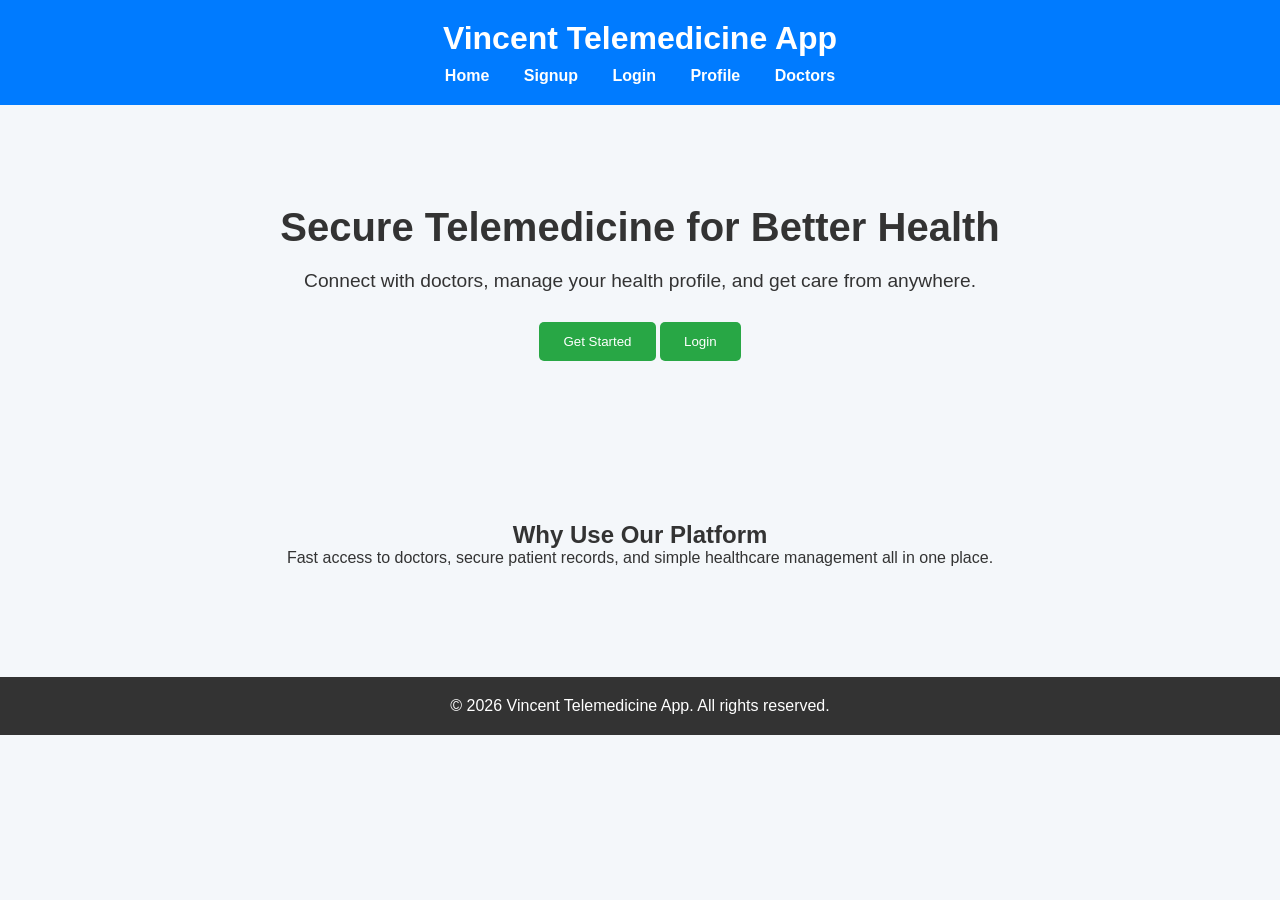
<file: index.html>
<!DOCTYPE html>
<html lang="en">
<head>
<meta charset="UTF-8">
<meta name="viewport" content="width=device-width, initial-scale=1.0">
<title>Vincent Telemedicine App</title>
<link rel="stylesheet" href="style.css">
</head>

<body>

<header>
    <h1>Vincent Telemedicine App</h1>

    <nav>
        <a href="index.html">Home</a>
        <a href="signup.html">Signup</a>
        <a href="login.html">Login</a>
        <a href="profile.html">Profile</a>
        <a href="doctor.html">Doctors</a>
    </nav>
</header>

<section class="hero">
    <h1>Secure Telemedicine for Better Health</h1>

    <p>
        Connect with doctors, manage your health profile, and get care from anywhere.
    </p>

    <button class="btn" onclick="window.location.href='signup.html'">
        Get Started
    </button>

    <button class="btn btn-secondary" onclick="window.location.href='login.html'">
        Login
    </button>
</section>

<section>
    <h2 style="text-align:center;">Why Use Our Platform</h2>

    <p style="max-width:800px;margin:auto;text-align:center;">
        Fast access to doctors, secure patient records, and simple healthcare management all in one place.
    </p>
</section>

<footer>
    <p>© 2026 Vincent Telemedicine App. All rights reserved.</p>
</footer>

</body>
</html>
</file>
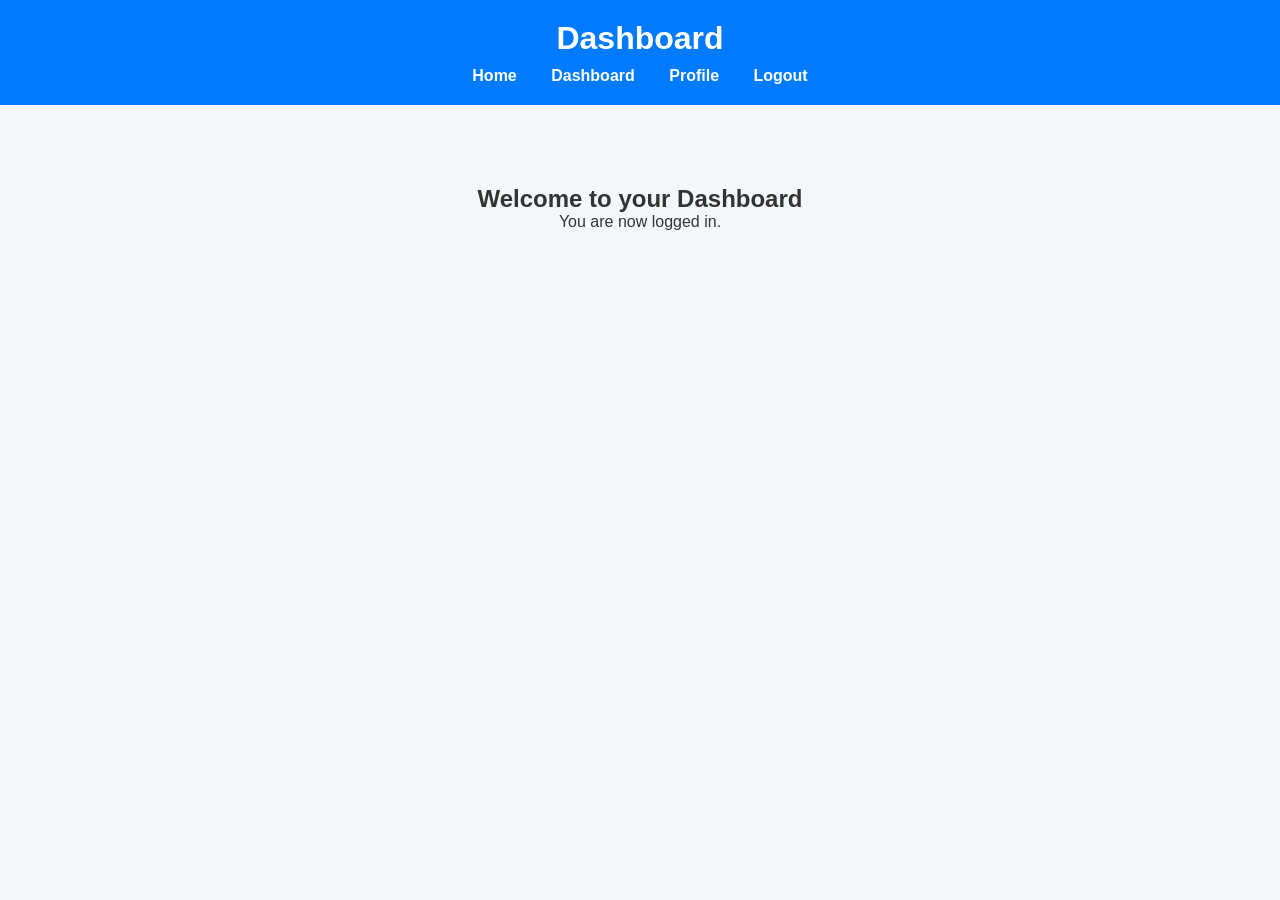
<file: dashboard.html>
<!DOCTYPE html>
<html lang="en">
<head>
<meta charset="UTF-8">
<meta name="viewport" content="width=device-width, initial-scale=1.0">
<title>Dashboard</title>
<link rel="stylesheet" href="style.css">
</head>

<body>

<header>
    <h1>Dashboard</h1>

    <nav>
        <a href="index.html">Home</a>
        <a href="dashboard.html">Dashboard</a>
        <a href="profile.html">Profile</a>
        <a href="index.html">Logout</a>
    </nav>
</header>

<section style="text-align:center;padding:80px;">
    <h2>Welcome to your Dashboard</h2>
    <p>You are now logged in.</p>
</section>

</body>
</html>
</file>
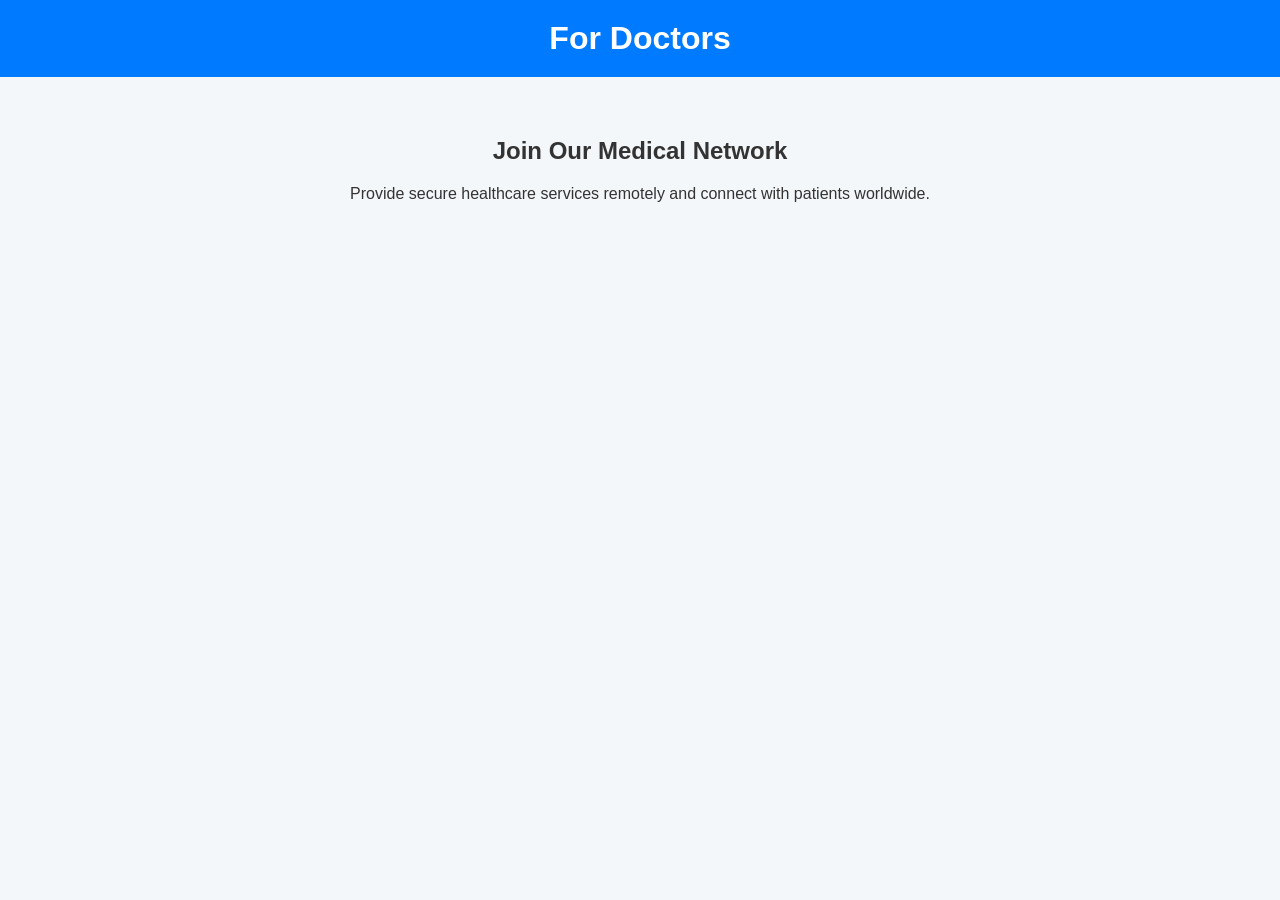
<file: doctor.html>
<!DOCTYPE html>
<html lang="en">
<head>
<meta charset="UTF-8">
<meta name="viewport" content="width=device-width, initial-scale=1.0">
<title>Doctors</title>
<link rel="stylesheet" href="style.css">
</head>

<body>

<header>
    <h1>For Doctors</h1>
</header>

<section>

<h2 style="text-align:center;margin-bottom:20px;">
    Join Our Medical Network
</h2>

<p style="text-align:center;">
    Provide secure healthcare services remotely and connect with patients worldwide.
</p>

</section>

</body>
</html>
</file>
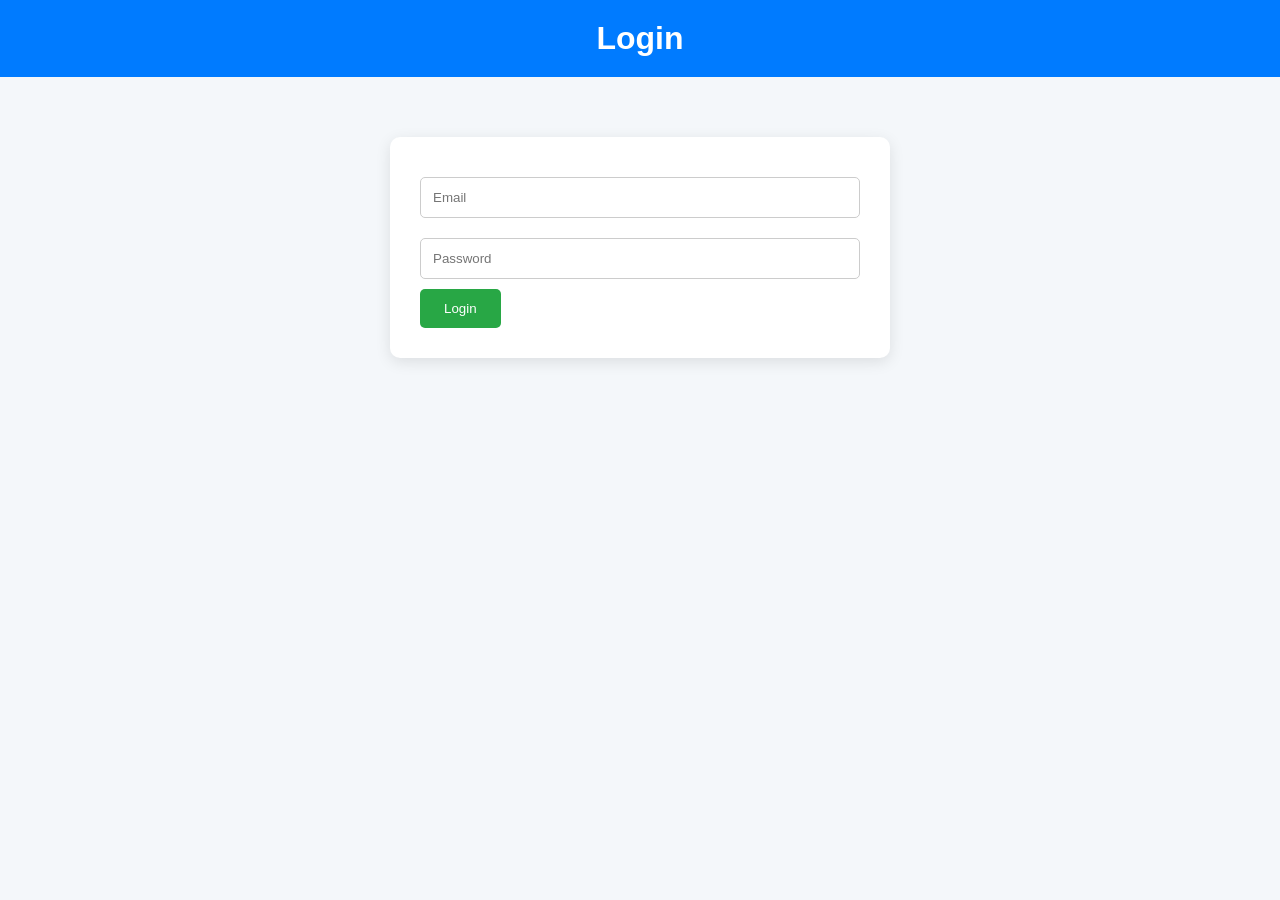
<file: login.html>
<!DOCTYPE html>
<html lang="en">
<head>
<meta charset="UTF-8">
<meta name="viewport" content="width=device-width, initial-scale=1.0">
<title>Login</title>
<link rel="stylesheet" href="style.css">
</head>

<body>

<header>
    <h1>Login</h1>
</header>

<!-- LOGIN SUCCESS POPUP -->
<div id="popup" style="
    display:none;
    position:fixed;
    top:20px;
    left:50%;
    transform:translateX(-50%);
    background:#28a745;
    color:white;
    padding:15px 25px;
    border-radius:8px;
    box-shadow:0 4px 15px rgba(0,0,0,0.2);
    font-weight:bold;
    z-index:9999;
">
    Login successful! Redirecting to dashboard...
</div>

<section>

<form onsubmit="handleLogin(event)">

    <input type="email" placeholder="Email" required>

    <input type="password" placeholder="Password" required>

    <button class="btn" type="submit">
        Login
    </button>

</form>

</section>

<script>
function handleLogin(event){
    event.preventDefault();

    const popup = document.getElementById("popup");
    popup.style.display = "block";

    setTimeout(() => {
        window.location.href = "dashboard.html";
    }, 2000);
}
</script>

</body>
</html>
</file>
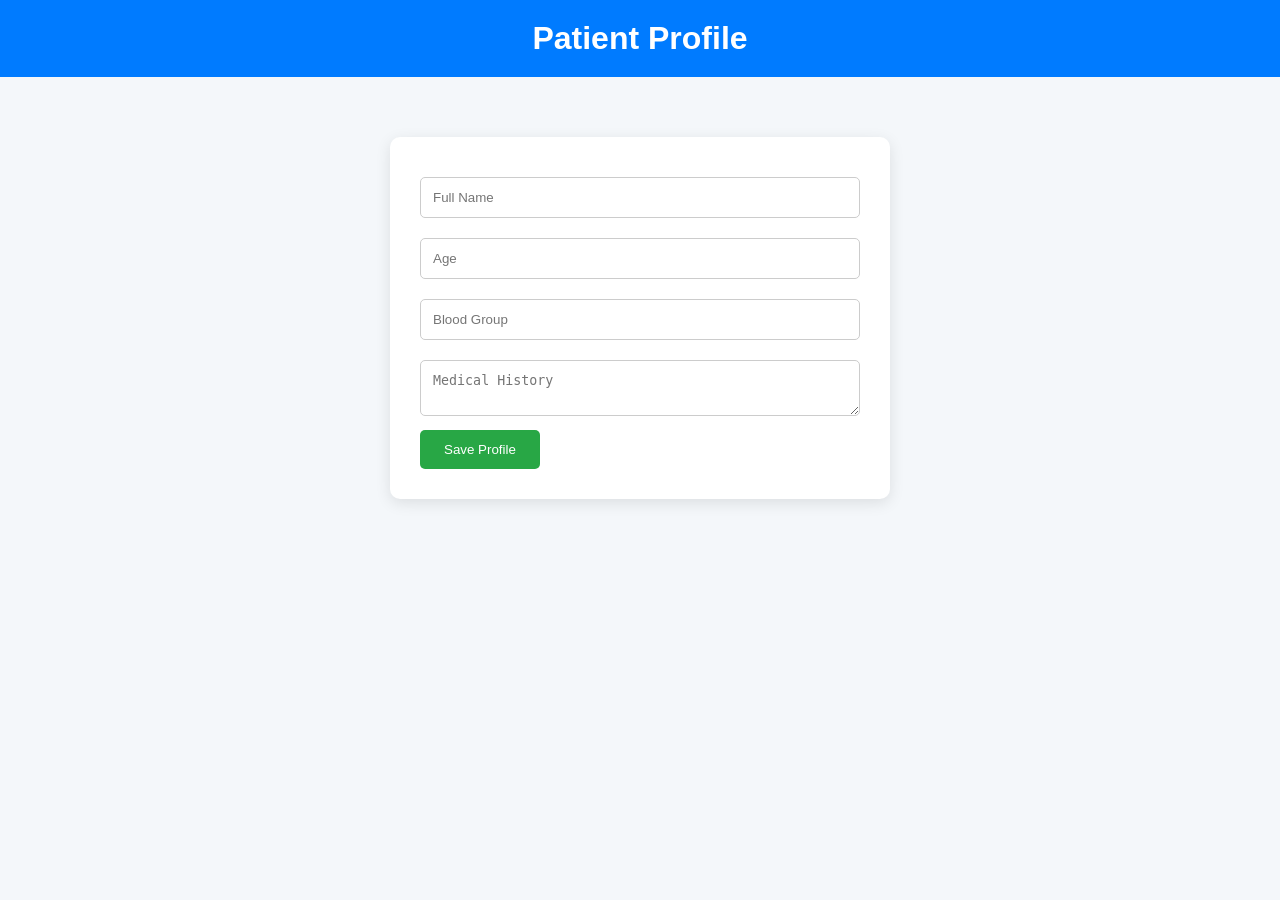
<file: profile.html>
<!DOCTYPE html>
<html lang="en">
<head>
<meta charset="UTF-8">
<meta name="viewport" content="width=device-width, initial-scale=1.0">
<title>Patient Profile</title>
<link rel="stylesheet" href="style.css">
</head>

<body>

<header>
    <h1>Patient Profile</h1>
</header>

<section>

<form>
    <input type="text" placeholder="Full Name">

    <input type="number" placeholder="Age">

    <input type="text" placeholder="Blood Group">

    <textarea placeholder="Medical History"></textarea>

    <button class="btn">
        Save Profile
    </button>
</form>

</section>

</body>
</html>
</file>
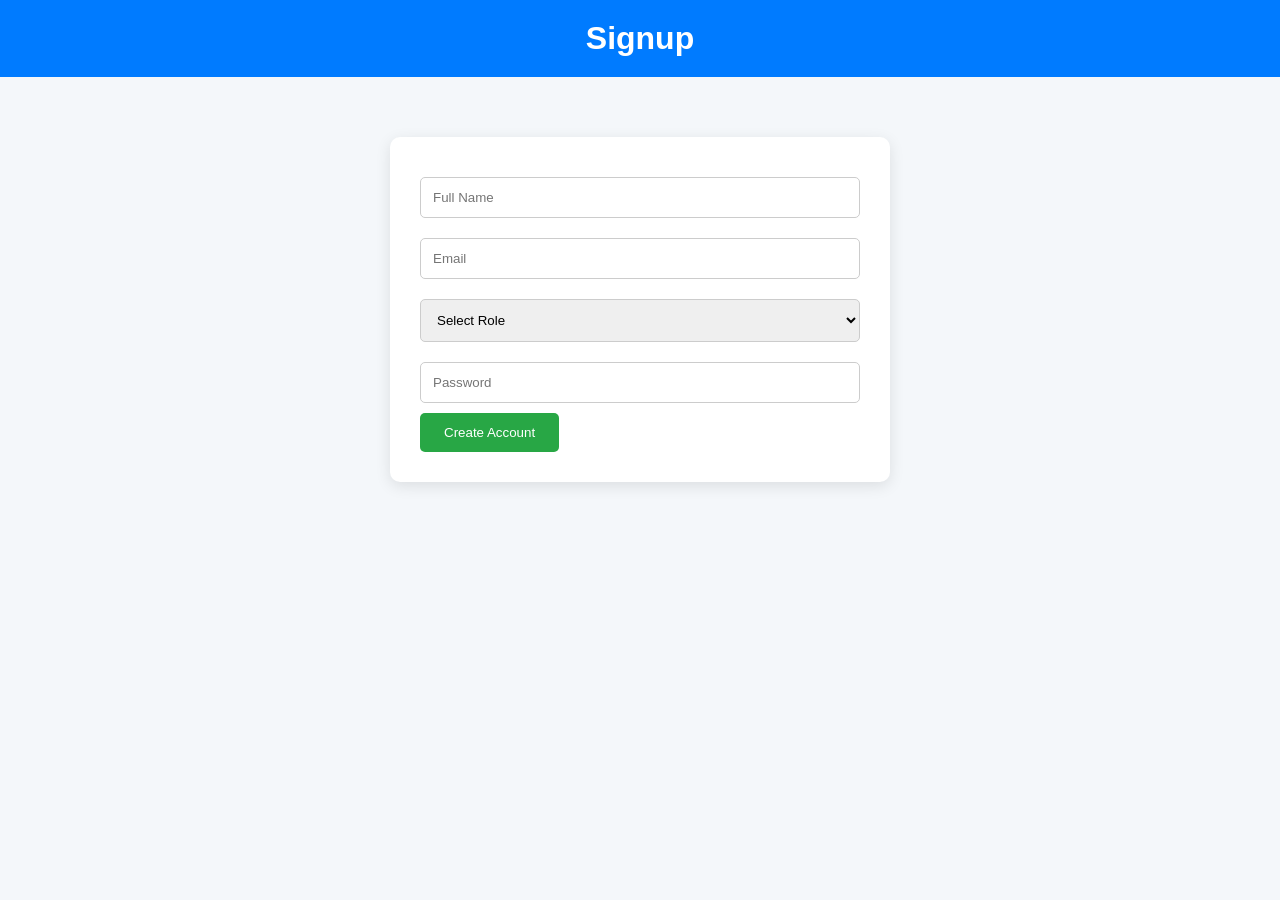
<file: signup.html>
<!DOCTYPE html>
<html lang="en">
<head>
<meta charset="UTF-8">
<meta name="viewport" content="width=device-width, initial-scale=1.0">
<title>Signup</title>
<link rel="stylesheet" href="style.css">
</head>

<body>

<header>
    <h1>Signup</h1>
</header>

<!-- SUCCESS POPUP -->
<div id="popup" style="
    display:none;
    position:fixed;
    top:20px;
    left:50%;
    transform:translateX(-50%);
    background:#28a745;
    color:white;
    padding:15px 25px;
    border-radius:8px;
    box-shadow:0 4px 15px rgba(0,0,0,0.2);
    font-weight:bold;
    z-index:9999;
">
    Signup successful! Redirecting to login...
</div>

<section>

<form onsubmit="handleSignup(event)">

    <input type="text" placeholder="Full Name" required>

    <input type="email" placeholder="Email" required>

    <select required>
        <option>Select Role</option>
        <option>Patient</option>
        <option>Doctor</option>
    </select>

    <input type="password" placeholder="Password" required>

    <button class="btn" type="submit">
        Create Account
    </button>

</form>

</section>

<script>
function handleSignup(event){
    event.preventDefault();

    const popup = document.getElementById("popup");
    popup.style.display = "block";

    setTimeout(() => {
        window.location.href = "login.html";
    }, 2000);
}
</script>

</body>
</html>
</file>
<file: style.css>
*{
    margin:0;
    padding:0;
    box-sizing:border-box;
}

body{
    font-family:Arial,sans-serif;
    background:#f4f7fa;
    color:#333;
}

header{
    background:#007bff;
    color:white;
    padding:20px;
    text-align:center;
}

nav{
    margin-top:10px;
}

nav a{
    color:white;
    text-decoration:none;
    margin:0 15px;
    font-weight:bold;
}

section{
    padding:60px 20px;
    max-width:1000px;
    margin:auto;
}

.hero{
    text-align:center;
    padding:100px 20px;
}

.hero h1{
    font-size:2.5rem;
    margin-bottom:20px;
}

.hero p{
    margin-bottom:30px;
    font-size:1.2rem;
}

.btn{
    background:#28a745;
    color:white;
    padding:12px 24px;
    border:none;
    border-radius:5px;
    cursor:pointer;
}

form{
    background:white;
    padding:30px;
    border-radius:10px;
    max-width:500px;
    margin:auto;
    box-shadow:0 4px 15px rgba(0,0,0,0.1);
}

input,select,textarea{
    width:100%;
    padding:12px;
    margin:10px 0;
    border:1px solid #ccc;
    border-radius:5px;
}

footer{
    background:#333;
    color:white;
    text-align:center;
    padding:20px;
    margin-top:50px;
}
</file>
